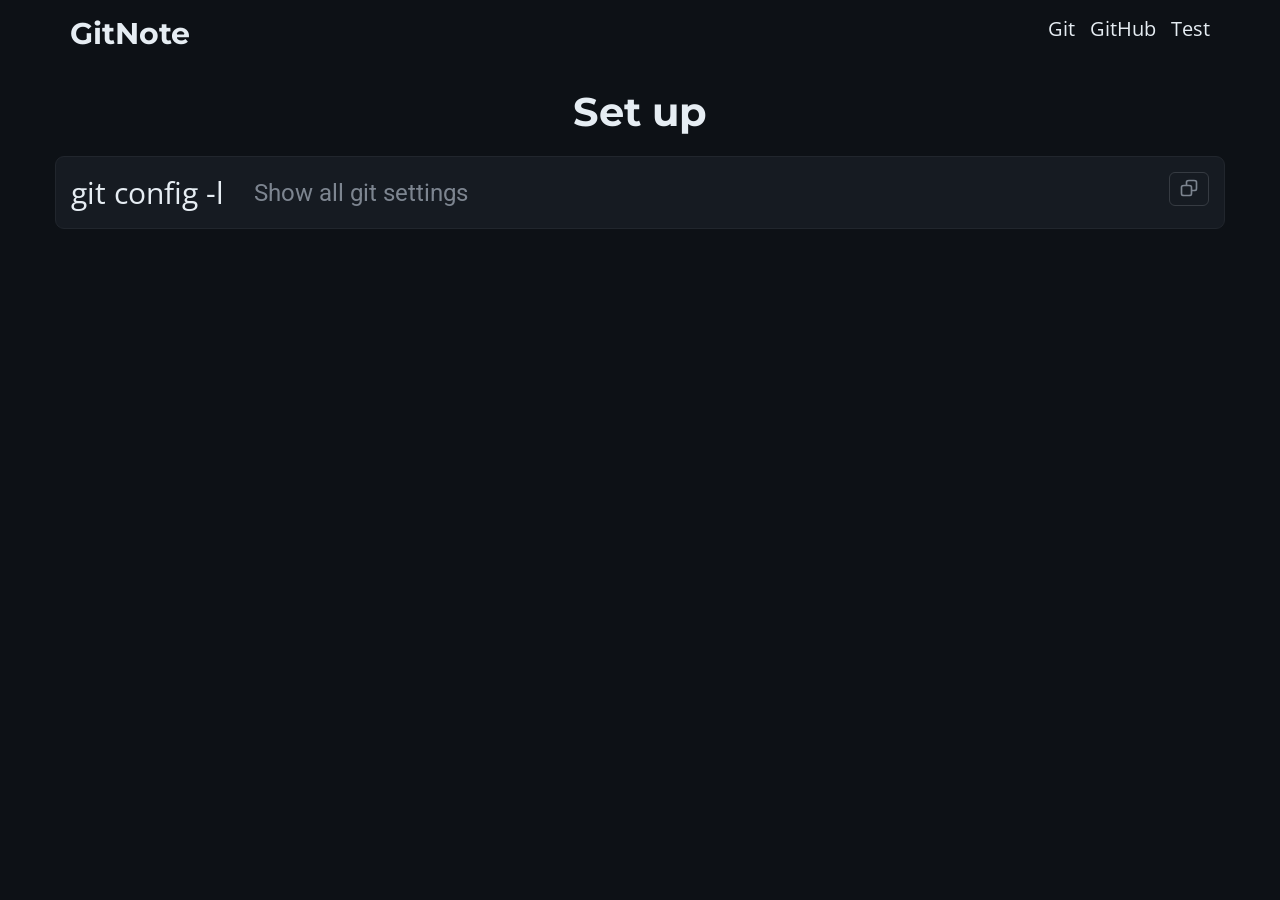
<file: out/production/main/templates/GitNote/index.html>
<!doctype html>
<html lang="en">
<head>
    <meta charset="UTF-8">
    <meta name="viewport"
          content="width=device-width, user-scalable=no, initial-scale=1.0, maximum-scale=1.0, minimum-scale=1.0">
    <meta http-equiv="X-UA-Compatible" content="ie=edge">
    <link rel="stylesheet" href="base.css">
    <link rel="stylesheet" href="header.css">
    <link rel="stylesheet" href="block.css">
    <title>GitNote</title>
</head>
<body>
<div class="wrapper">
    <header class="header">
        <div class="container">
            <nav class="header__inner">
                <a href="" class="header__logo"><h2 class="header__logo-text">GitNote</h2></a>
                <input type="checkbox" id="cb1">
                <label class="header__toggle" for="cb1"></label>
                <ul class="header__menu">
                    <li class="header__menu-item"><a href="" class="header__menu-link">Git</a></li>
                    <li class="header__menu-item"><a href="" class="header__menu-link">GitHub</a></li>
                    <li class="header__menu-item"><a href="" class="header__menu-link">Test</a></li>
                </ul>
            </nav>
        </div>
    </header>
    <main class="main">
        <div class="container">
            <section class="block">
                <h2 class="block__header">Set up</h2>
                <div class="block__code">
                    <button class="block__code-copy" onclick = "copyCommand">
                        <svg viewBox="0 0 24 24" fill="none" xmlns="http://www.w3.org/2000/svg">
                            <g id="SVGRepo_bgCarrier" stroke-width="0"></g>
                            <g id="SVGRepo_tracerCarrier" stroke-linecap="round" stroke-linejoin="round"></g>
                            <g id="SVGRepo_iconCarrier">
                                <g id="Edit / Copy">
                                    <path id="Vector"
                                          d="M9 9V6.2002C9 5.08009 9 4.51962 9.21799 4.0918C9.40973 3.71547 9.71547 3.40973 10.0918 3.21799C10.5196 3 11.0801 3 12.2002 3H17.8002C18.9203 3 19.4801 3 19.9079 3.21799C20.2842 3.40973 20.5905 3.71547 20.7822 4.0918C21.0002 4.51962 21.0002 5.07967 21.0002 6.19978V11.7998C21.0002 12.9199 21.0002 13.48 20.7822 13.9078C20.5905 14.2841 20.2839 14.5905 19.9076 14.7822C19.4802 15 18.921 15 17.8031 15H15M9 9H6.2002C5.08009 9 4.51962 9 4.0918 9.21799C3.71547 9.40973 3.40973 9.71547 3.21799 10.0918C3 10.5196 3 11.0801 3 12.2002V17.8002C3 18.9203 3 19.4801 3.21799 19.9079C3.40973 20.2842 3.71547 20.5905 4.0918 20.7822C4.5192 21 5.07899 21 6.19691 21H11.8036C12.9215 21 13.4805 21 13.9079 20.7822C14.2842 20.5905 14.5905 20.2839 14.7822 19.9076C15 19.4802 15 18.921 15 17.8031V15M9 9H11.8002C12.9203 9 13.4801 9 13.9079 9.21799C14.2842 9.40973 14.5905 9.71547 14.7822 10.0918C15 10.5192 15 11.079 15 12.1969L15 15"
                                          stroke="#7d8590" stroke-width="2" stroke-linecap="round"
                                          stroke-linejoin="round"></path>
                                </g>
                            </g>
                        </svg>
                    </button>
                    <p class="block__code-command">git config -l</p>
                    <p class="block__code-explaining">Show all git settings</p>
                </div>
            </section>
        </div>
    </main>
</div>

</body>
</html>
</file>
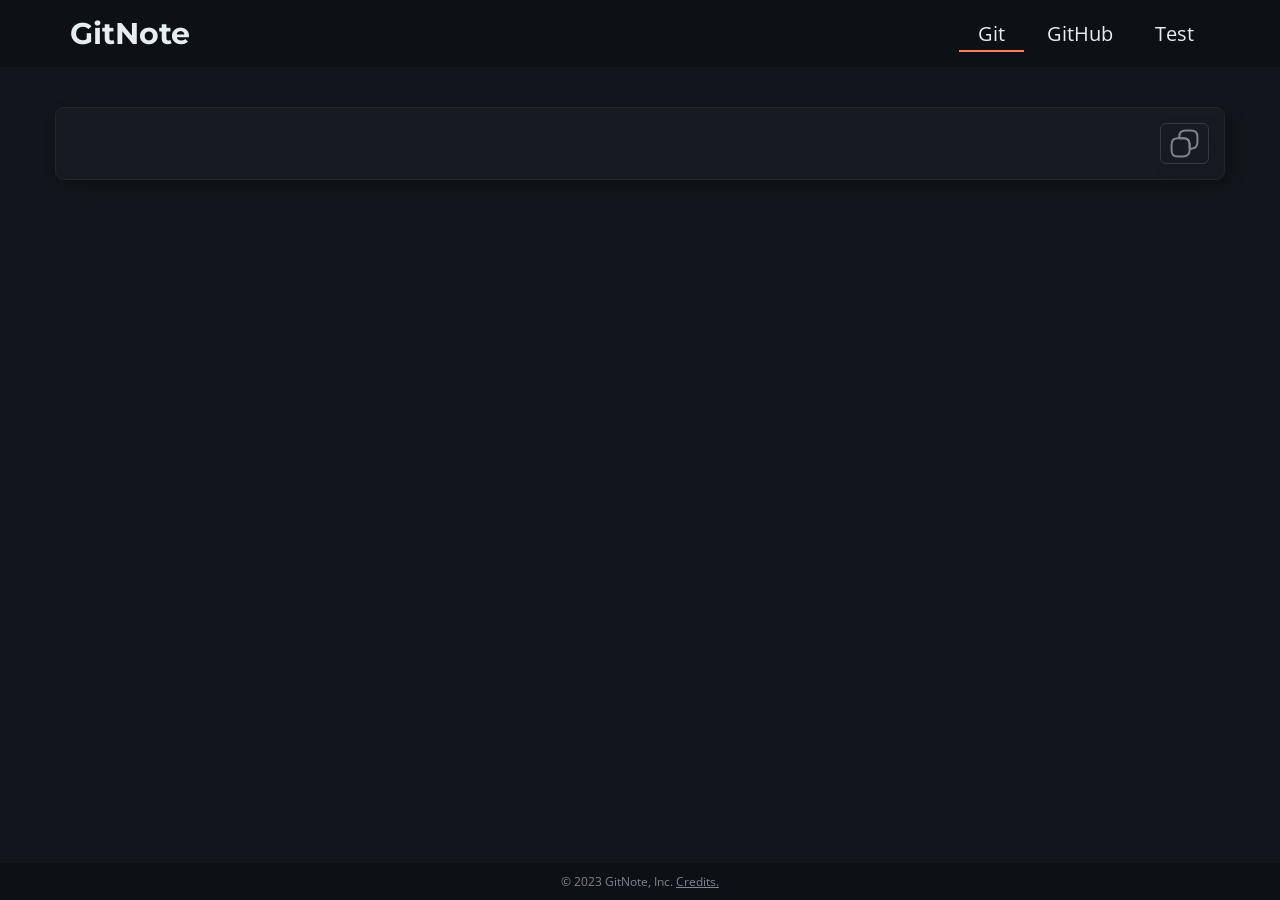
<file: src/main/target/classes/templates/index.html>
<!doctype html>
<html lang="en">
<head>
    <meta charset="UTF-8">
    <meta name="viewport"
          content="width=device-width, user-scalable=no, initial-scale=1.0, maximum-scale=1.0, minimum-scale=1.0">
    <meta http-equiv="X-UA-Compatible" content="ie=edge">
    <link rel="stylesheet" href="../static/css/base.css">
    <link rel="stylesheet" href="../static/css/header.css">
    <link rel="stylesheet" href="../static/css/block.css">
    <link
            rel="shortcut icon"
            media="(prefers-color-scheme: no-preference)"
            href="../static/images/favicon-light.svg"
            type="image/x-icon">

    <link
            rel="shortcut icon"
            media="(prefers-color-scheme: light)"
            href="../static/images/favicon-light.svg"
            type="image/x-icon">


    <link
            rel="shortcut icon"
            media="(prefers-color-scheme: dark)"
            href="../static/images/favicon-dark.svg"
            type="image/x-icon">
    <title>GitNote | Git</title>
</head>
<body>
<div class="wrapper">
    <header class="header">
        <div class="container">
            <nav class="header__inner">
                <a th:href="@{/}" href="" class="header__logo"><h2 class="header__logo-text">GitNote</h2></a>
                <input type="checkbox" id="cb1">
                <label class="header__toggle" for="cb1"></label>
                <ul class="header__menu">
                    <li class="header__menu-item header__menu-item--active"><a th:href="@{/}" href="index.html"
                                                                               class="header__menu-link">Git</a>
                    </li>
                    <li class="header__menu-item"><a th:href="@{/github}" href="hub.html" class="header__menu-link">GitHub</a>
                    </li>
                    <li class="header__menu-item"><a th:href="@{/tests}" href="test.html"
                                                     class="header__menu-link">Test</a></li>

                </ul>
            </nav>
        </div>
    </header>
    <main class="main">
        <div class="container">
            <section th:each="theme : ${themes}" class="block">
                <h2 th:text="${theme.getKey()}" class="block__title"></h2>
                <div th:each="command : ${theme.getValue()}" class="block__code">
                    <div class="block__code-text">
                        <p class="block__code-command" th:text="${command.getName()}"></p>
                        <p class="block__code-explaining" th:text="${command.getExplanation()}"></p>
                    </div>
                    <div class="block__code-button">
                        <button class="block__code-copy">
                            <span class="block__code-copy-img"></span>
                        </button>
                    </div>
                </div>
            </section>
        </div>
    </main>
    <footer class="footer">
        <div class="container">
            <span class="credits__link"> © 2023 GitNote, Inc.
            <a th:href="@{/credits}" href="credits.html" style="text-decoration: underline">
                Credits.
            </a>
                </span>
        </div>
    </footer>
</div>

<script src="../static/js/copy.js"></script>
</body>
</html>
</file>
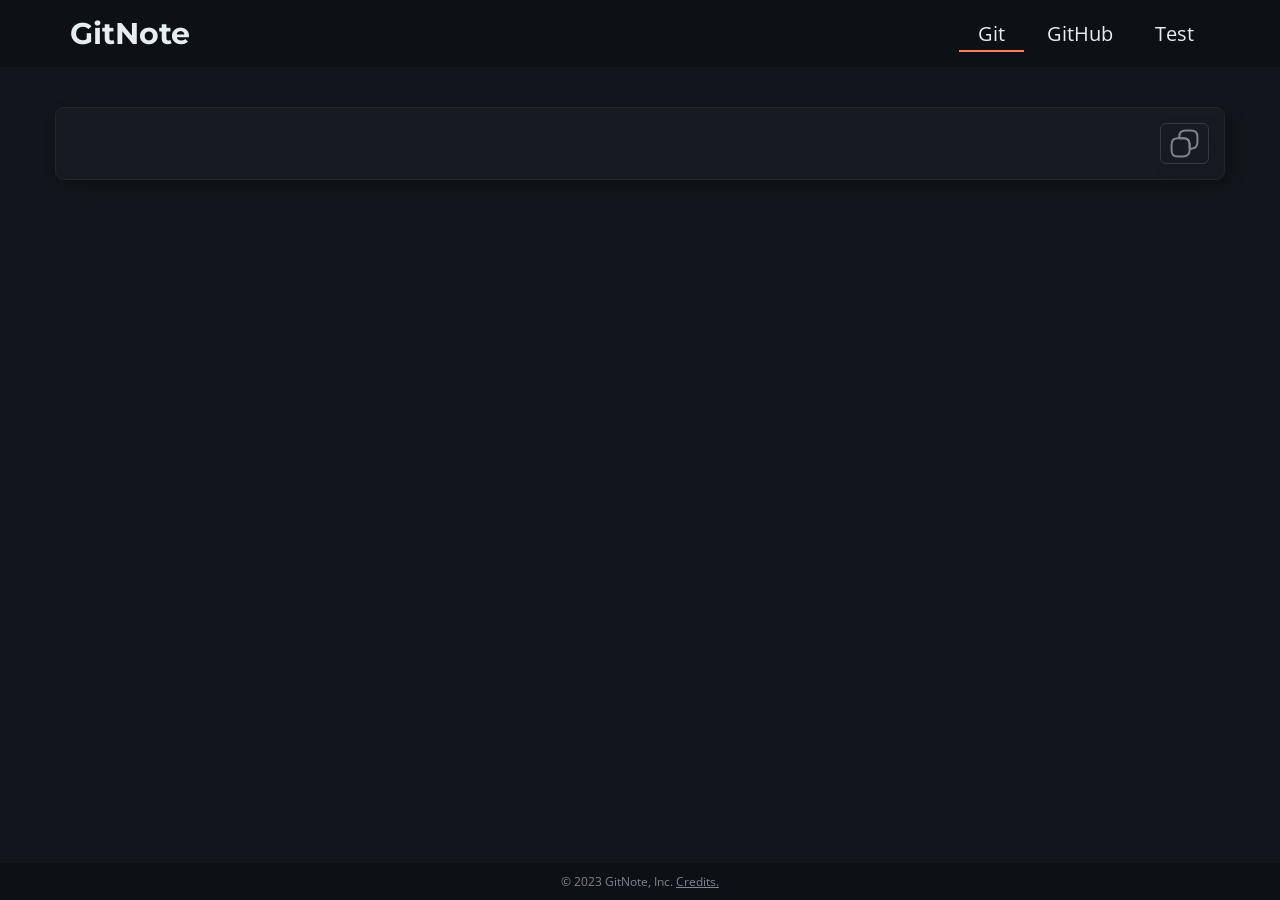
<file: src/main/src/main/resources/templates/index.html>
<!doctype html>
<html lang="en">
<head>
    <meta charset="UTF-8">
    <meta name="viewport"
          content="width=device-width, user-scalable=no, initial-scale=1.0, maximum-scale=1.0, minimum-scale=1.0">
    <meta http-equiv="X-UA-Compatible" content="ie=edge">
    <link rel="stylesheet" href="../static/css/base.css">
    <link rel="stylesheet" href="../static/css/header.css">
    <link rel="stylesheet" href="../static/css/block.css">
    <title>GitNote</title>
</head>
<body>
<div class="wrapper">
    <header class="header">
        <div class="container">
            <nav class="header__inner">
                <a th:href="@{/}" href="" class="header__logo"><h2 class="header__logo-text">GitNote</h2></a>
                <input type="checkbox" id="cb1">
                <label class="header__toggle" for="cb1"></label>
                <ul class="header__menu">
                    <li class="header__menu-item header__menu-item--active"><a th:href="@{/}" href="index.html"
                                                                               class="header__menu-link">Git</a>
                    </li>
                    <li class="header__menu-item"><a th:href="@{/github}" href="hub.html" class="header__menu-link">GitHub</a>
                    </li>
                    <li class="header__menu-item"><a th:href="@{/tests}" href="test.html"
                                                     class="header__menu-link">Test</a></li>

                </ul>
            </nav>
        </div>
    </header>
    <main class="main">
        <div class="container">
            <section th:each="theme : ${themes}" class="block">
                <h2 th:text="${theme.getKey()}" class="block__title"></h2>
                <div th:each="command : ${theme.getValue()}" class="block__code">
                    <div class="block__code-text">
                        <p class="block__code-command" th:text="${command.getName()}"></p>
                        <p class="block__code-explaining" th:text="${command.getExplanation()}"></p>
                    </div>
                    <div class="block__code-button">
                        <button class="block__code-copy">
                            <span class="block__code-copy-img"></span>
                        </button>
                    </div>
                </div>
            </section>
        </div>
    </main>
    <footer class="footer">
        <div class="container">
            <span class="credits__link"> © 2023 GitNote, Inc.
            <a th:href="@{/credits}" href="credits.html" style="text-decoration: underline">
                Credits.
            </a>
                </span>
        </div>
    </footer>
</div>

<script src="../static/js/copy.js"></script>
</body>
</html>
</file>
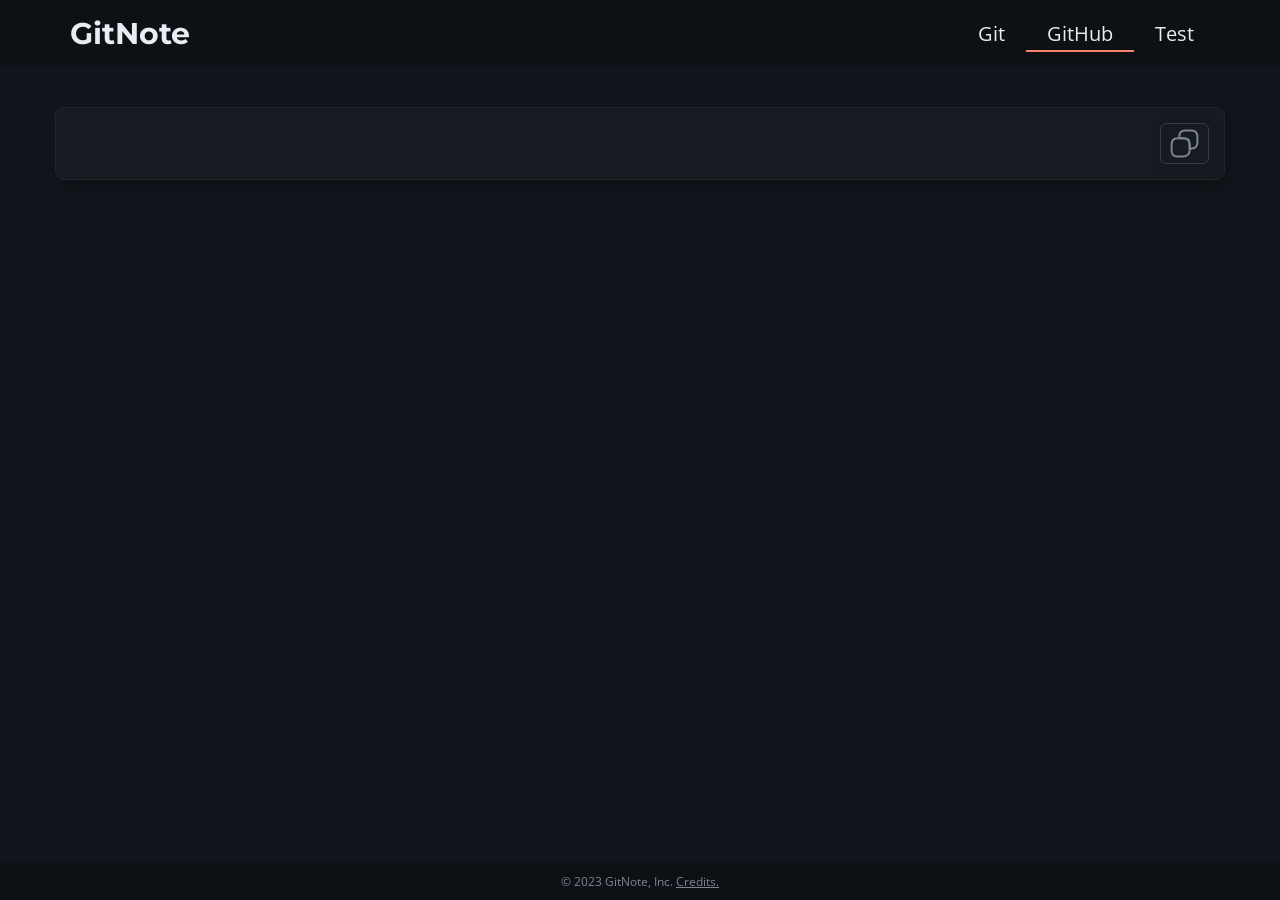
<file: src/main/target/classes/templates/hub.html>
<!doctype html>
<html lang="en">
<head>
    <meta charset="UTF-8">
    <meta name="viewport"
          content="width=device-width, user-scalable=no, initial-scale=1.0, maximum-scale=1.0, minimum-scale=1.0">
    <meta http-equiv="X-UA-Compatible" content="ie=edge">
    <link rel="stylesheet" href="../static/css/base.css">
    <link rel="stylesheet" href="../static/css/header.css">
    <link rel="stylesheet" href="../static/css/block.css">
    <link
            rel="shortcut icon"
            media="(prefers-color-scheme: no-preference)"
            href="../static/images/favicon-light.svg"
            type="image/x-icon">

    <link
            rel="shortcut icon"
            media="(prefers-color-scheme: light)"
            href="../static/images/favicon-light.svg"
            type="image/x-icon">


    <link
            rel="shortcut icon"
            media="(prefers-color-scheme: dark)"
            href="../static/images/favicon-dark.svg"
            type="image/x-icon">
    <title>GitNote | GitHub</title>
</head>
<body>
<div class="wrapper">
    <header class="header">
        <div class="container">
            <nav class="header__inner">
                <a th:href="@{/}" href="" class="header__logo"><h2 class="header__logo-text">GitNote</h2></a>
                <input type="checkbox" id="cb1">
                <label class="header__toggle" for="cb1"></label>
                <ul class="header__menu">
                    <li class="header__menu-item"><a th:href="@{/}" href="index.html" class="header__menu-link">Git</a>
                    </li>
                    <li class="header__menu-item header__menu-item--active"><a th:href="@{/github}" href="hub.html"
                                                                               class="header__menu-link">GitHub</a></li>
                    <li class="header__menu-item"><a th:href="@{/tests}" href="test.html"
                                                     class="header__menu-link">Test</a></li>
                </ul>
            </nav>
        </div>
    </header>
    <main class="main">
        <div class="container">
            <section th:each="theme : ${themes}" class="block">
                <h2 th:text="${theme.getKey()}" class="block__title"></h2>
                <div th:each="command : ${theme.getValue()}" class="block__code">
                    <div class="block__code-text">
                        <p class="block__code-command" th:text="${command.getName()}"></p>
                        <p class="block__code-explaining" th:text="${command.getExplanation()}"></p>
                    </div>
                    <div class="block__code-button">
                        <button class="block__code-copy">
                            <span class="block__code-copy-img"></span>
                        </button>
                    </div>
                </div>
            </section>
        </div>
    </main>

    <footer class="footer">
        <div class="container">
            <span class="credits__link"> © 2023 GitNote, Inc.
            <a th:href="@{/credits}" href="credits.html" style="text-decoration: underline">
                Credits.
            </a>
                </span>
        </div>
    </footer>
</div>

<script src="../static/js/copy.js"></script>
</body>
</html>
</file>
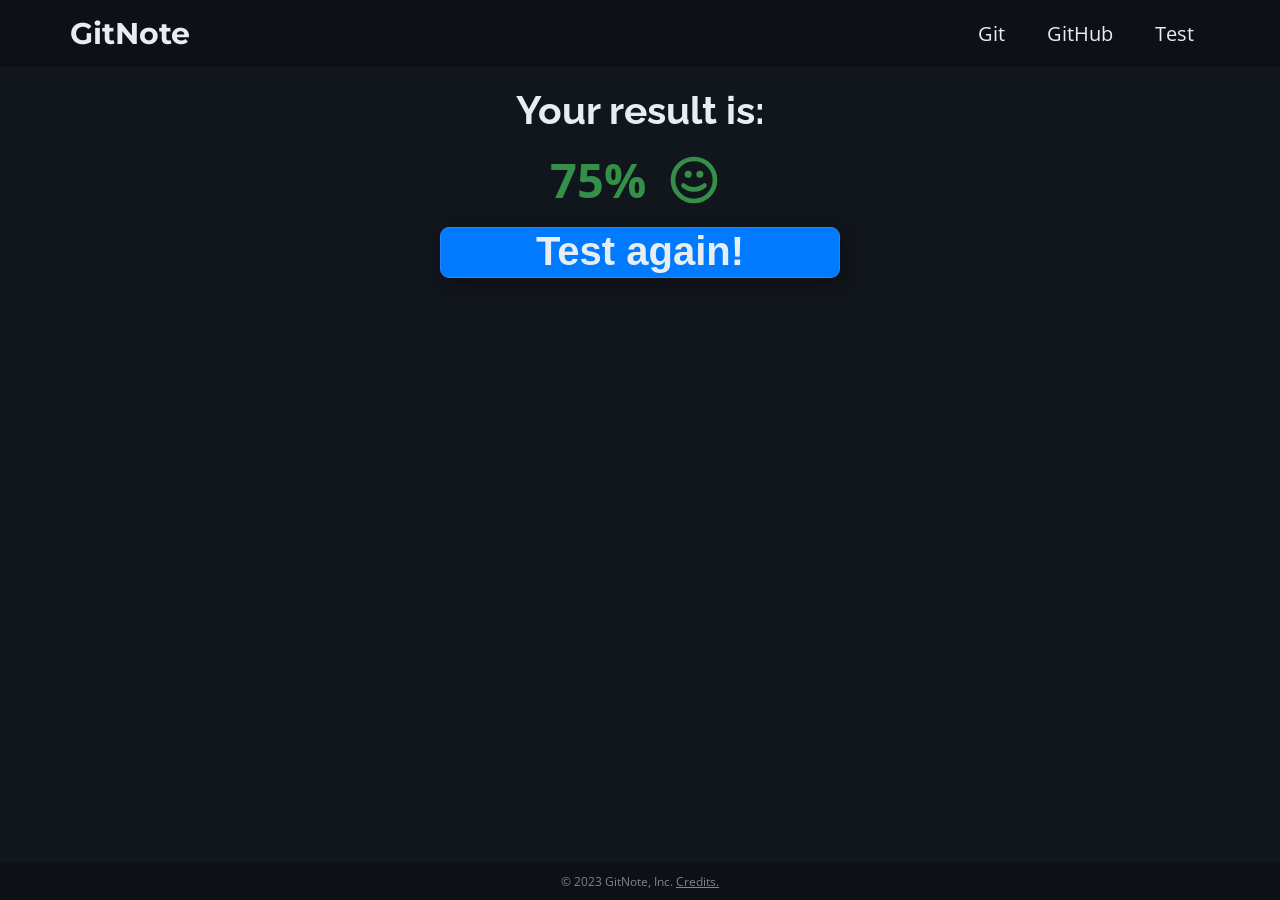
<file: src/main/target/classes/templates/result.html>
<!doctype html>
<html lang="en">
<head>
    <meta charset="UTF-8">
    <meta name="viewport"
          content="width=device-width, user-scalable=no, initial-scale=1.0, maximum-scale=1.0, minimum-scale=1.0">
    <meta http-equiv="X-UA-Compatible" content="ie=edge">
    <link rel="stylesheet" href="../static/css/base.css">
    <link rel="stylesheet" href="../static/css/header.css">
    <link rel="stylesheet" href="../static/css/info.css">
    <link rel="stylesheet" href="../static/css/result.css">
    <link
            rel="shortcut icon"
            media="(prefers-color-scheme: no-preference)"
            href="../static/images/favicon-light.svg"
            type="image/x-icon">

    <link
            rel="shortcut icon"
            media="(prefers-color-scheme: light)"
            href="../static/images/favicon-light.svg"
            type="image/x-icon">


    <link
            rel="shortcut icon"
            media="(prefers-color-scheme: dark)"
            href="../static/images/favicon-dark.svg"
            type="image/x-icon">

    <title>GitNote | Results</title>
</head>
<body>
<div class="wrapper">
    <header class="header">
        <div class="container">
            <nav class="header__inner">
                <a th:href="@{/}" href="" class="header__logo"><h2 class="header__logo-text">GitNote</h2></a>
                <input type="checkbox" id="cb1">
                <label class="header__toggle" for="cb1"></label>
                <ul class="header__menu">
                    <li class="header__menu-item"><a th:href="@{/}" href="index.html" class="header__menu-link">Git</a>
                    </li>
                    <li class="header__menu-item"><a th:href="@{/github}" href="hub.html" class="header__menu-link">GitHub</a>
                    </li>
                    <li class="header__menu-item"><a th:href="@{/tests}" href="test.html"
                                                     class="header__menu-link">Test</a></li>
                </ul>
            </nav>
        </div>
    </header>

    <main class="main BLYAT">
        <div class="container">
            <section class="result">
                <h2 class="result__title">Your result is:</h2>
                <div class = "result__score-wrapper">
                    <p class="result__score" th:text="${message}">3</p>
                    <div class="result__image-wrapper">
                        <div class="result__image"></div>
                    </div>
                </div>
                <form class = "result__button-wrapper" action="tests" method="get">
                <button type="submit" class="button result__button">
                    Test again!
                </button>
                </form>
            </section>
        </div>
    </main>

    <footer class="footer">
        <div class="container">
            <span class="credits__link"> © 2023 GitNote, Inc.
            <a th:href="@{/credits}" href="credits.html" style="text-decoration: underline">
                Credits.
            </a>
                </span>
        </div>
    </footer>
</div>

<script src="../static/js/result.js"></script>
</body>
</html>
</file>
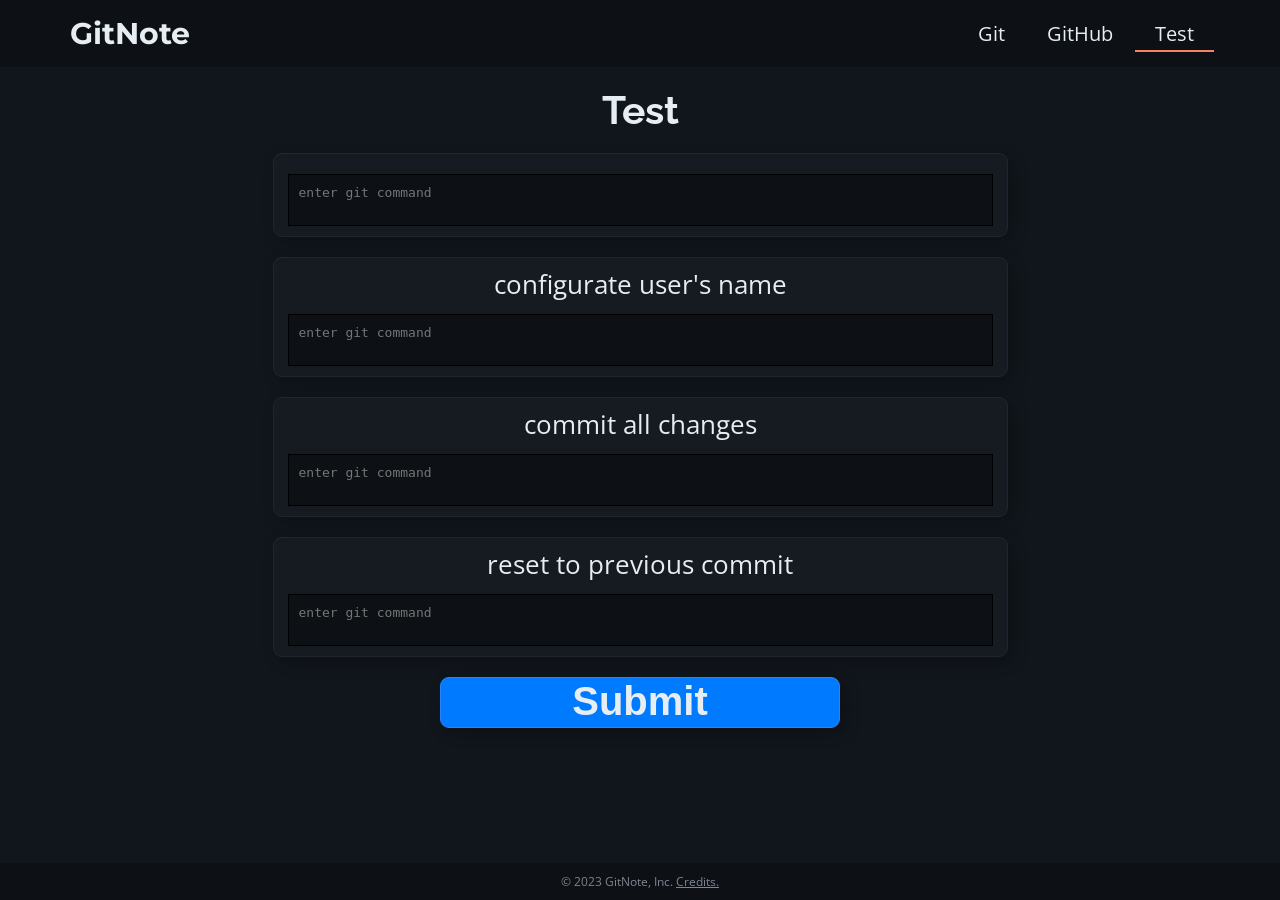
<file: src/main/target/classes/templates/test.html>
<!doctype html>
<html lang="en">
<head>
    <meta charset="UTF-8">
    <meta name="viewport"
          content="width=device-width, user-scalable=no, initial-scale=1.0, maximum-scale=1.0, minimum-scale=1.0">
    <meta http-equiv="X-UA-Compatible" content="ie=edge">
    <link rel="stylesheet" href="../static/css/base.css">
    <link rel="stylesheet" href="../static/css/header.css">
    <link rel="stylesheet" href="../static/css/test.css">
    <link
            rel="shortcut icon"
            media="(prefers-color-scheme: no-preference)"
            href="../static/images/favicon-light.svg"
            type="image/x-icon">

    <link
            rel="shortcut icon"
            media="(prefers-color-scheme: light)"
            href="../static/images/favicon-light.svg"
            type="image/x-icon">


    <link
            rel="shortcut icon"
            media="(prefers-color-scheme: dark)"
            href="../static/images/favicon-dark.svg"
            type="image/x-icon">
    <title>GitNote | Test</title>
</head>
<body>
<h1 th:text="${message}"></h1>
<div class="wrapper">
    <header class="header">
        <div class="container">
            <nav class="header__inner">
                <a th:href="@{/}" href="" class="header__logo"><h2 class="header__logo-text">GitNote</h2></a>
                <input type="checkbox" id="cb1">
                <label class="header__toggle" for="cb1"></label>
                <ul class="header__menu">
                    <li class="header__menu-item"><a th:href="@{/}" href="index.html" class="header__menu-link">Git</a>
                    </li>
                    <li class="header__menu-item"><a th:href="@{/github}" href="hub.html" class="header__menu-link">GitHub</a>
                    </li>
                    <li class="header__menu-item header__menu-item--active"><a th:href="@{/tests}" href="test.html"
                                                                               class="header__menu-link">Test</a></li>
                </ul>
            </nav>
        </div>
    </header>
    <main class="main">
        <form action="/result" class="test" method="post">
            <h2 class="test__title">Test</h2>

            <div class="test__block">
                <label class="test__command-block">
                    <span th:text="${test0}" class="test__command-question"></span>
                    <textarea name="text1" th:value="${text1}" class="test__command-input" oninput="changeHeight(this)"
                              placeholder="enter git command"></textarea>
                    <!--                    Я ПРИБРАВ ПАРАМЕТР NAME ІБО ЙДИ НАХУЙ ВІН МЕНІ БІЛЬШЕ ЧИМ ТОБІ ПОТРІБЕН ХD -->
                </label>
            </div>

            <div class="test__block">
                <label class="test__command-block">
                    <span th:text="${test1}" class="test__command-question">configurate user's name</span>
                    <textarea name="text2" th:value="${text2}" class="test__command-input" oninput="changeHeight(this)"
                              placeholder="enter git command"></textarea>
                </label>
            </div>
            <div class="test__block">
                <label class="test__command-block">
                    <span th:text="${test2}" class="test__command-question">commit all changes</span>
                    <textarea name="text3" th:value="${text3}" class="test__command-input" oninput="changeHeight(this)"
                              placeholder="enter git command"></textarea>
                </label>
            </div>
            <div class="test__block">
                <label class="test__command-block">
                    <span th:text="${test3}" class="test__command-question">reset to previous commit</span>
                    <textarea name="text4" th:value="${text4}" class="test__command-input" oninput="changeHeight(this)"
                              placeholder="enter git command"></textarea>
                </label>
            </div>

            <button type="submit" class="button test__submit">
                Submit
            </button>

        </form>
    </main>

    <footer class="footer">
        <div class="container">
            <span class="credits__link"> © 2023 GitNote, Inc.
            <a th:href="@{/credits}" href="credits.html" style="text-decoration: underline">
                Credits.
            </a>
                </span>
        </div>
    </footer>
</div>

<script src="../static/js/adjustHeight.js"></script>
</body>
</html>
</file>
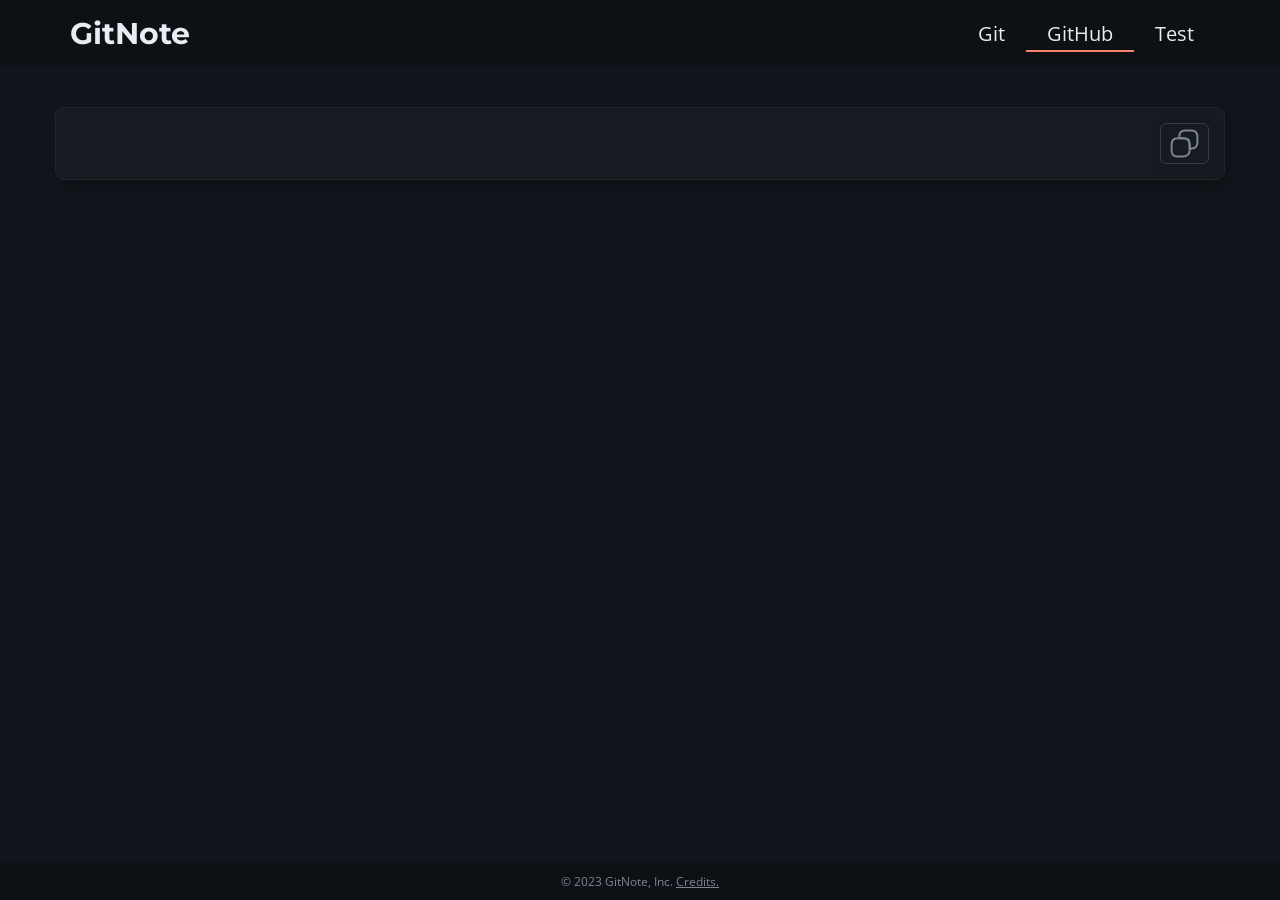
<file: src/main/src/main/resources/templates/hub.html>
<!doctype html>
<html lang="en">
<head>
    <meta charset="UTF-8">
    <meta name="viewport"
          content="width=device-width, user-scalable=no, initial-scale=1.0, maximum-scale=1.0, minimum-scale=1.0">
    <meta http-equiv="X-UA-Compatible" content="ie=edge">
    <link rel="stylesheet" href="../static/css/base.css">
    <link rel="stylesheet" href="../static/css/header.css">
    <link rel="stylesheet" href="../static/css/block.css">
    <title>GitNote</title>
</head>
<body>
<div class="wrapper">
    <header class="header">
        <div class="container">
            <nav class="header__inner">
                <a th:href="@{/}" href="" class="header__logo"><h2 class="header__logo-text">GitNote</h2></a>
                <input type="checkbox" id="cb1">
                <label class="header__toggle" for="cb1"></label>
                <ul class="header__menu">
                    <li class="header__menu-item"><a th:href="@{/}" href="index.html" class="header__menu-link">Git</a>
                    </li>
                    <li class="header__menu-item header__menu-item--active"><a th:href="@{/github}" href="hub.html"
                                                                               class="header__menu-link">GitHub</a></li>
                    <li class="header__menu-item"><a th:href="@{/tests}" href="test.html"
                                                     class="header__menu-link">Test</a></li>
                </ul>
            </nav>
        </div>
    </header>
    <main class="main">
        <div class="container">
            <section th:each="theme : ${themes}" class="block">
                <h2 th:text="${theme.getKey()}" class="block__title"></h2>
                <div th:each="command : ${theme.getValue()}" class="block__code">
                    <div class="block__code-text">
                        <p class="block__code-command" th:text="${command.getName()}"></p>
                        <p class="block__code-explaining" th:text="${command.getExplanation()}"></p>
                    </div>
                    <div class="block__code-button">
                        <button class="block__code-copy">
                            <span class="block__code-copy-img"></span>
                        </button>
                    </div>
                </div>
            </section>
        </div>
    </main>

    <footer class="footer">
        <div class="container">
            <span class="credits__link"> © 2023 GitNote, Inc.
            <a th:href="@{/credits}" href="credits.html" style="text-decoration: underline">
                Credits.
            </a>
                </span>
        </div>
    </footer>
</div>

<script src="../static/js/copy.js"></script>
</body>
</html>
</file>
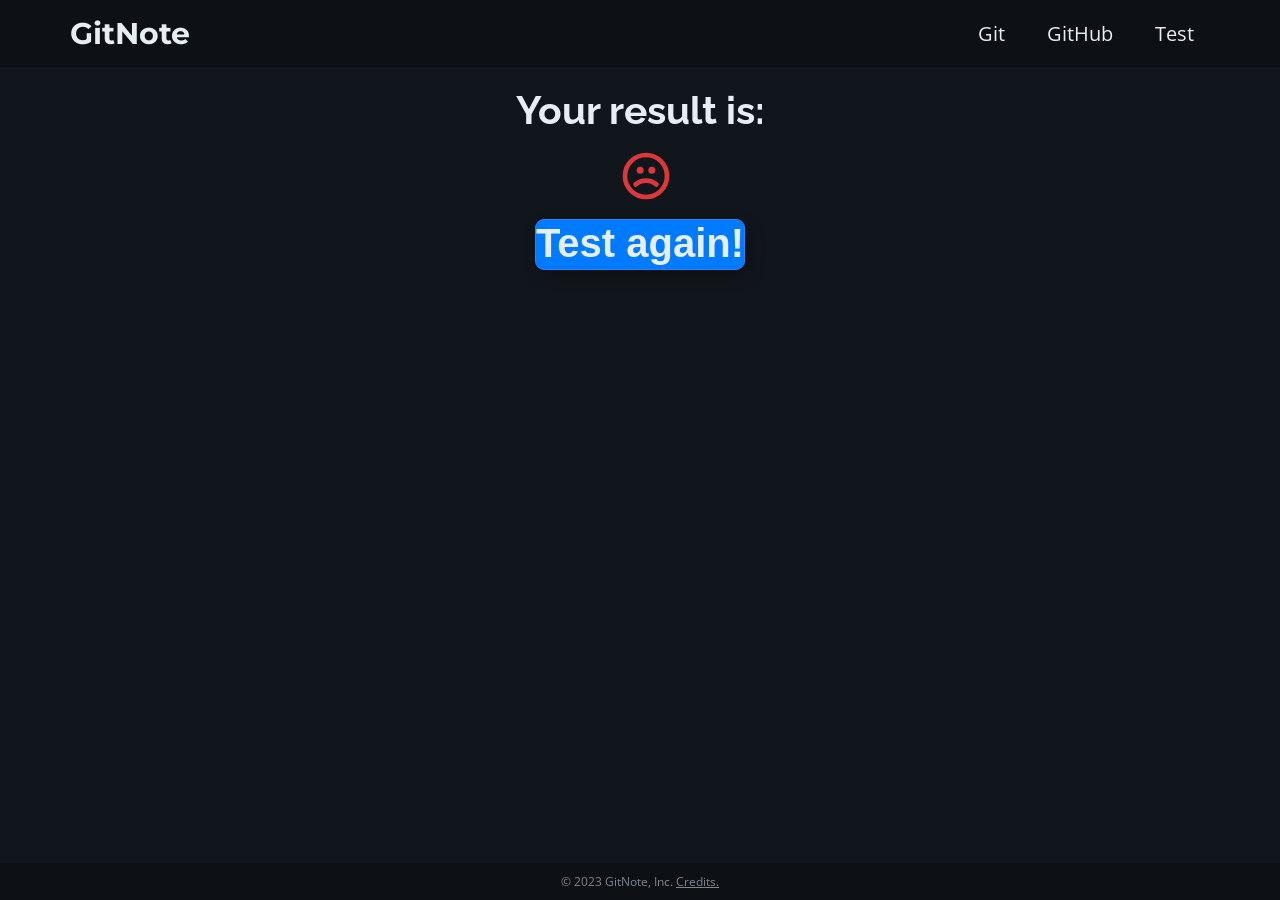
<file: src/main/src/main/resources/templates/result.html>
<!doctype html>
<html lang="en">
<head>
    <meta charset="UTF-8">
    <meta name="viewport"
          content="width=device-width, user-scalable=no, initial-scale=1.0, maximum-scale=1.0, minimum-scale=1.0">
    <meta http-equiv="X-UA-Compatible" content="ie=edge">
    <link rel="stylesheet" href="../static/css/base.css">
    <link rel="stylesheet" href="../static/css/header.css">
    <link rel="stylesheet" href="../static/css/info.css">
    <link rel="stylesheet" href="../static/css/result.css">

    <title>GitNote</title>
</head>
<body>
<div class="wrapper">
    <header class="header">
        <div class="container">
            <nav class="header__inner">
                <a th:href="@{/}" href="" class="header__logo"><h2 class="header__logo-text">GitNote</h2></a>
                <input type="checkbox" id="cb1">
                <label class="header__toggle" for="cb1"></label>
                <ul class="header__menu">
                    <li class="header__menu-item"><a th:href="@{/}" href="index.html" class="header__menu-link">Git</a>
                    </li>
                    <li class="header__menu-item"><a th:href="@{/github}" href="hub.html" class="header__menu-link">GitHub</a>
                    </li>
                    <li class="header__menu-item"><a th:href="@{/tests}" href="test.html"
                                                     class="header__menu-link">Test</a></li>
                </ul>
            </nav>
        </div>
    </header>

    <main class="main BLYAT">
        <div class="container">
            <section class="result">
                <h2 class="result__title">Your result is:</h2>
                <div class = "result__score-wrapper">
                    <p class="result__score" th:text="${message}"></p>
                    <div class="result__image-wrapper">
                        <div class="result__image"></div>
                    </div>
                </div>
                <form action="tests" method="get">
                <button type="submit" class="button result__button">
                    Test again!
                </button>
                </form>
            </section>
        </div>
    </main>

    <footer class="footer">
        <div class="container">
            <span class="credits__link"> © 2023 GitNote, Inc.
            <a th:href="@{/credits}" href="credits.html" style="text-decoration: underline">
                Credits.
            </a>
                </span>
        </div>
    </footer>
</div>

<script src="../static/js/result.js"></script>
</body>
</html>
</file>
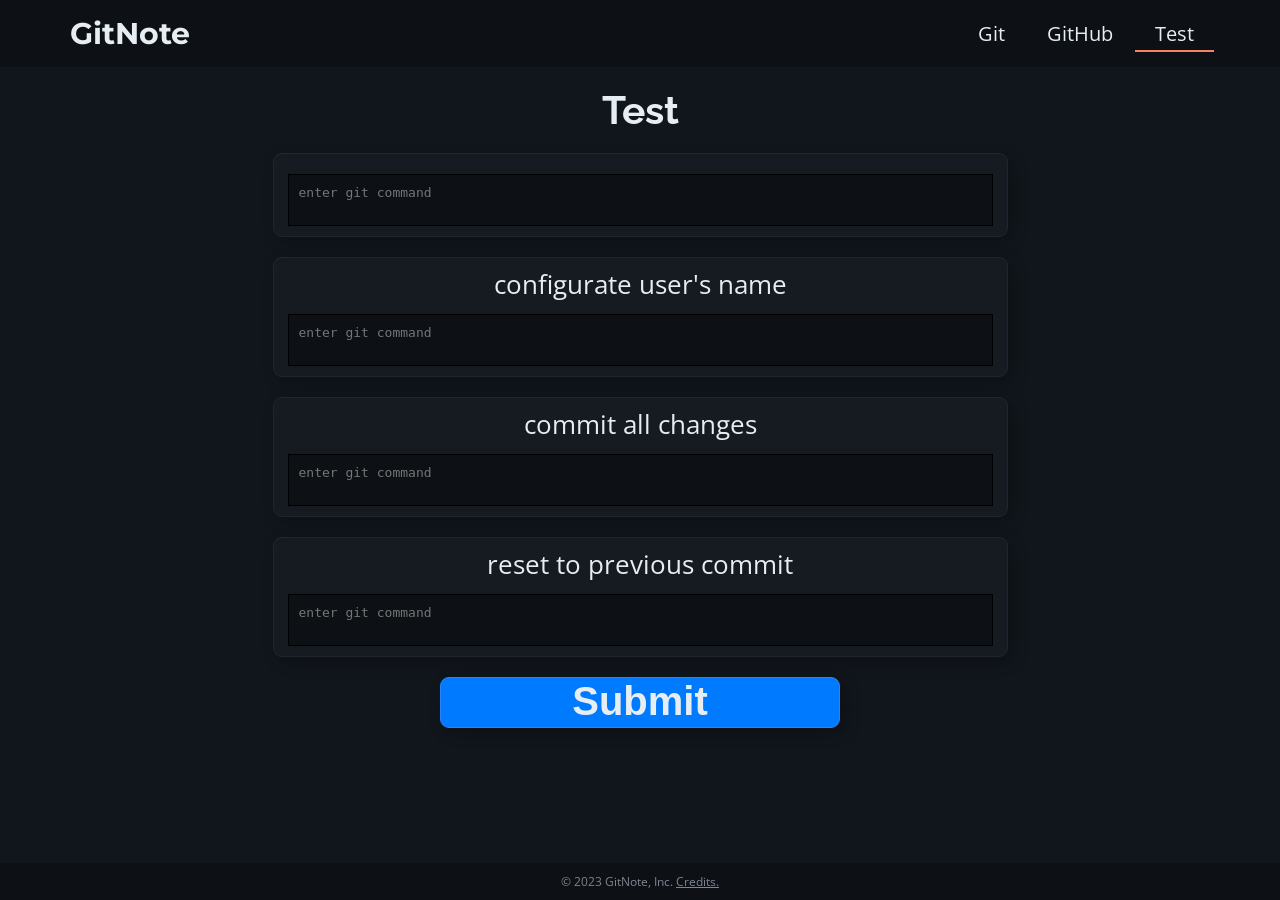
<file: src/main/src/main/resources/templates/test.html>
<!doctype html>
<html lang="en">
<head>
    <meta charset="UTF-8">
    <meta name="viewport"
          content="width=device-width, user-scalable=no, initial-scale=1.0, maximum-scale=1.0, minimum-scale=1.0">
    <meta http-equiv="X-UA-Compatible" content="ie=edge">
    <link rel="stylesheet" href="../static/css/base.css">
    <link rel="stylesheet" href="../static/css/header.css">
    <link rel="stylesheet" href="../static/css/test.css">
    <title>GitNote</title>
</head>
<body>
<h1 th:text="${message}"></h1>
<div class="wrapper">
    <header class="header">
        <div class="container">
            <nav class="header__inner">
                <a th:href="@{/}" href="" class="header__logo"><h2 class="header__logo-text">GitNote</h2></a>
                <input type="checkbox" id="cb1">
                <label class="header__toggle" for="cb1"></label>
                <ul class="header__menu">
                    <li class="header__menu-item"><a th:href="@{/}" href="index.html" class="header__menu-link">Git</a>
                    </li>
                    <li class="header__menu-item"><a th:href="@{/github}" href="hub.html" class="header__menu-link">GitHub</a>
                    </li>
                    <li class="header__menu-item header__menu-item--active"><a th:href="@{/tests}" href="test.html"
                                                                               class="header__menu-link">Test</a></li>
                </ul>
            </nav>
        </div>
    </header>
    <main class="main">
        <form action="/result" class="test" method="post">
            <h2 class="test__title">Test</h2>

            <div class="test__block">
                <label class="test__command-block">
                    <span th:text="${test0}" class="test__command-question"></span>
                    <textarea name="text1" th:value="${text1}" class="test__command-input" oninput="changeHeight(this)"
                              placeholder="enter git command"></textarea>
                    <!--                    Я ПРИБРАВ ПАРАМЕТР NAME ІБО ЙДИ НАХУЙ ВІН МЕНІ БІЛЬШЕ ЧИМ ТОБІ ПОТРІБЕН ХD -->
                </label>
            </div>

            <div class="test__block">
                <label class="test__command-block">
                    <span th:text="${test1}" class="test__command-question">configurate user's name</span>
                    <textarea name="text2" th:value="${text2}" class="test__command-input" oninput="changeHeight(this)"
                              placeholder="enter git command"></textarea>
                </label>
            </div>
            <div class="test__block">
                <label class="test__command-block">
                    <span th:text="${test2}" class="test__command-question">commit all changes</span>
                    <textarea name="text3" th:value="${text3}" class="test__command-input" oninput="changeHeight(this)"
                              placeholder="enter git command"></textarea>
                </label>
            </div>
            <div class="test__block">
                <label class="test__command-block">
                    <span th:text="${test3}" class="test__command-question">reset to previous commit</span>
                    <textarea name="text4" th:value="${text4}" class="test__command-input" oninput="changeHeight(this)"
                              placeholder="enter git command"></textarea>
                </label>
            </div>

            <button type="submit" class="button test__submit">
                Submit
            </button>

        </form>
    </main>

    <footer class="footer">
        <div class="container">
            <span class="credits__link"> © 2023 GitNote, Inc.
            <a th:href="@{/credits}" href="credits.html" style="text-decoration: underline">
                Credits.
            </a>
                </span>
        </div>
    </footer>
</div>

<script src="../static/js/adjustHeight.js"></script>
</body>
</html>
</file>
<file: out/production/main/templates/GitNote/base.css>
@import url('https://fonts.googleapis.com/css2?family=Montserrat:wght@400;700&family=Open+Sans:wght@400;700&family=Roboto:ital@0;1&display=swap');


html {
    box-sizing: border-box;
}
*,*::before,*::after {
    box-sizing: inherit;
    padding: 0;
    margin: 0;
    transition: all 0.2s ease;
}

h1,h2,h3,h4,h5,h6 {
    /*font-size: inherit;*/
    font-family: 'Montserrat', sans-serif;
    font-size: 1.5em;
}

a, a:visited, a:hover {
    color: inherit;
    text-decoration: none;
}

ul li {
    list-style: none;
}

button {
    border: none;
    outline: none;
    background: inherit;
    color: inherit;
    font-size: inherit;
}

:root {
    font-size: 10px;
    --black: #0d1116;
    --black-object: #161b22;
    --black-border: #21262d;
    --white-text: #e6edf3;
    --gray-text: #7d8590;
}

.container {
    padding:  0 1.5rem;
    max-width: 1200px;
    margin: 0 auto;
}

body {
    background: var(--black);
    min-height: 100vh;
    color: var(--white-text);
    font-family: 'Open Sans', sans-serif;
    font-weight: 400;
}

@media (max-width: 700px) {
    :root {
        font-size: 8px;
    }
}
</file>
<file: out/production/main/templates/GitNote/header.css>
.header__inner {
    display: flex;
    justify-content: space-between;
    font-size: 2rem;
    padding: 1.5rem;
}

.header__menu {
    display: flex;
    gap: 1.5rem;
}

#cb1 {
    display: none;
}



@media (max-width: 700px) {

}
</file>
<file: out/production/main/templates/GitNote/block.css>
.block {
    margin: 2rem 0;
    display: flex;
    flex-direction: column;
    align-items: center;
    gap: 2rem;
}

.block__header {
    font-size: 4rem;
    font-weight: 700;
}

.block__code {
    padding: 1.5rem 6.2rem 1.5rem 1.5rem;
    width: 100%;
    background: var(--black-object);
    border: 1px solid var(--black-border);
    border-radius: 9px;
    display: flex;
    flex-wrap: wrap;
    align-items: center;
    gap: 3rem;
    position: relative;
}

.block__code-copy {
    position: absolute;
    right: 1.5rem;
    top: 1.5rem;

    box-sizing: content-box;
    width: 2rem;
    padding: 0.5rem 0.9rem;
    border: 1px solid #363b42;
    border-radius: 6px;
}

.block__code-copy:hover {
    border: 1px solid #4d545e;
}

.block__code-command {
    font-size: 3rem;
}

.block__code-explaining {
    font-size: 2.4rem;
    font-family: 'Roboto', sans-serif;
    color: var(--gray-text);
}
</file>
<file: src/main/target/classes/static/css/base.css>
@import url('https://fonts.googleapis.com/css2?family=Montserrat:wght@400;700&family=Open+Sans:wght@400;700&family=Raleway:wght@700&family=Roboto:ital@0;1&display=swap');


html {
    box-sizing: border-box;
}

html,body {
    height: 100%;
}
*,*::before,*::after {
    box-sizing: inherit;
    padding: 0;
    margin: 0;
}

h1,h2,h3,h4,h5,h6 {
    /*font-size: inherit;*/
    font-family: 'Raleway', sans-serif;
    font-size: 1.5em;
    font-weight: 700;
}

a {
    text-decoration: none;
}

a, a:visited, a:hover {
    color: inherit;
}

ul li {
    list-style: none;
}

button, input, textarea{
    border: none;
    outline: none;
    background: inherit;
    color: inherit;
    font-size: inherit;
}

button {
    cursor: pointer;
}

:root {
    font-size: 10px;
    --black: #0d1116;
    --black-object: #161b22;
    --black-border: #21262d;
    --white-text: #e6edf3;
    --gray-text: #7d8590;

    --green: #238636;
    --light-green: #349048;

    --red: #dc383c;
    --light-red: #ec665e;


    --blue: #007aff;
    --light-blue: #2d82f7;
}

.wrapper {
    min-height: 100vh;
    display: flex;
    flex-direction: column;
}
.main {
    flex-grow: 1;
    background: #11161c;
    padding-bottom: 2rem;
}

.container {
    padding:  0 1.5rem;
    max-width: 1200px;
    margin: 0 auto;
    height: 100%;
}

.test {
    padding:  0 1.5rem;
    max-width: 765px;
    margin: 0 auto;
}

.credits__link {
    font-size: 1.2rem;
    color: var(--gray-text) !important;
}

.footer {
    background: var(--black);
    width: 100%;
    text-align: center;
    padding: 1rem 2rem;
}

body {
    background: var(--black);
    color: var(--white-text);
    font-family: 'Open Sans', sans-serif;
    font-weight: 400;
}
@media ( max-width: 1200px ) {
    .container {
        max-width: 998px;
    }

}

@media (max-width: 992px ) {
    .container {
        max-width: 778px;
    }
}

@media (max-width: 767px ) {
    .container {
        max-width: none;
    }

    .test{
        max-width: 600px;
    }
    :root {
        font-size: 9px;
    }
}











.button {
    display: block;
    font-size: 4rem;
    background: var(--blue);
    border: 1px solid var(--light-blue);
    border-radius: 9px;
    font-weight: 700;
    padding: 0.1rem 0 0.3rem;
    box-shadow: 5px 5px 15px rgba(0, 0, 0, 0.25);
}

.button:hover {
    background: #067afa;
    border: 1px solid #007AFFFF;
    box-shadow: 5px 5px 15px rgba(0, 0, 0, 0.25), 0 0 15px rgba(0, 122, 255, 0.25);
}
</file>
<file: src/main/target/classes/static/css/header.css>
.header__inner {
    display: flex;
    flex-wrap: wrap;
    justify-content: space-between;
    font-size: 2rem;
    padding: 1.5rem;
}

.header__logo-text {
    font-family: 'Montserrat', sans-serif;
}

.header__menu {
    display: flex;
    gap: 1rem;
    align-items: center;
    transition: all 0.1s ease;
}

.header__menu-item {
    padding: 0.1em 0.8em;
    border-radius: 6px;
    position: relative;
}

.header__menu-link {
    display: block;
    width: 100%;
}


.header__menu-item--active::after {
    content: "";
    width: 110%;
    height: 2px;
    background: #f68166;
    position: absolute;
    bottom: -10%;
    left: -5%;

    /*background: #182028;*/
    /*border-bottom: 1px solid #f68166;*/
}



.header__menu-item:hover {
    background: #182028;
}

.header__toggle{
    align-self: center;
    background: url("../images/borgar.svg");
    height: 1.5em;
    width: 1.5em;
    display: none;
}

#cb1 {
    opacity: 0;
    position: absolute;
    display: none;
}


.header__toggle {
    display: none;
}


@media (max-width: 560px) {
    .header__menu {
        width: 100%;
        max-height: 0;
        overflow: hidden;
        flex-direction: column;
        align-items: center;
    }

    .header__menu-item {
        width: 90%;
        text-align: center;
    }

    .header__toggle,#cb1 {
        display: block;
    }

    #header__toggle {
        display: block;
    }

    #cb1:checked ~ .header__toggle {
        transform: scale(1.25);
        background: url("../images/x.svg");
    }

    #cb1:checked ~ .header__menu{
        margin: 2rem 0 0 0;
        max-height: 100%;
    }

    .header__menu-item--active::after {
        height: 110%;
        width: 2px;
        right: 0;
        top: -5%;
        left: auto;
        bottom: auto;
    }

    .header__menu-item--active::before {
        content: "";
        height: 110%;
        width: 2px;
        background: #f68166;
        position: absolute;
        top: -5%;
        left: 0;
    }
}
</file>
<file: src/main/target/classes/static/css/block.css>
.block {
    margin: 2rem 0;
    display: flex;
    flex-direction: column;
    align-items: center;
    gap: 2rem;
    font-size: 2.6rem;
}

.block__title {
    font-weight: 700;
}

.block__code {
    padding: 1.5rem;
    width: 100%;
    background: var(--black-object);
    border: 1px solid var(--black-border);
    border-radius: 9px;
    position: relative;
    display: flex;
    align-items: stretch;
    justify-content: space-between;
    box-shadow: 5px 5px 15px rgba(0, 0, 0, 0.25);
}

.block__code-text {
    gap: 3rem;
    display: flex;
    flex-wrap: wrap;
    align-items: center;
}

.block__code-copy {
    display: block;
    color: #7d8590;
    /*line-height: 1.6rem;*/
    padding: 0.4rem 0.8rem;
    border: 1px solid #363b42;
    border-radius: 6px;
    cursor: pointer;
    transition: none;
    box-shadow: 5px 5px 15px rgba(0, 0, 0, 0.1);
}
.block__code-copy-img{
    display: block;
    background: url("../images/copy.svg") 50% 50%/contain;
    height: 1.2em;
    width: 1.2em;
}



.block__code-copy--copied .block__code-copy-img{
    background: url("../images/copied.svg");
}

.block__code-copy:hover {
    border: 1px solid #4d545e;
    background: #191e26;
}

.block__code-copy--copied {
    border-color: #349048 !important;
}

/*.block__code-copy:active {*/
/*    border: 1px solid #454a54;*/
/*    background: #161b22;*/
/*}*/


.block__code-explaining {
    font-size: 0.8em;
    font-family: 'Roboto', sans-serif;
    color: var(--gray-text);
}
</file>
<file: src/main/src/main/resources/static/css/base.css>
@import url('https://fonts.googleapis.com/css2?family=Montserrat:wght@400;700&family=Open+Sans:wght@400;700&family=Raleway:wght@700&family=Roboto:ital@0;1&display=swap');


html {
    box-sizing: border-box;
}

html,body {
    height: 100%;
}
*,*::before,*::after {
    box-sizing: inherit;
    padding: 0;
    margin: 0;
    transition: all 0.1s ease;
}

h1,h2,h3,h4,h5,h6 {
    /*font-size: inherit;*/
    font-family: 'Raleway', sans-serif;
    font-size: 1.5em;
    font-weight: 700;
}

a {
    text-decoration: none;
}

a, a:visited, a:hover {
    color: inherit;
}

ul li {
    list-style: none;
}

button, input, textarea{
    border: none;
    outline: none;
    background: inherit;
    color: inherit;
    font-size: inherit;
}

button {
    cursor: pointer;
}

:root {
    font-size: 10px;
    --black: #0d1116;
    --black-object: #161b22;
    --black-border: #21262d;
    --white-text: #e6edf3;
    --gray-text: #7d8590;

    --green: #238636;
    --light-green: #349048;

    --red: #dc383c;
    --light-red: #ec665e;


    --blue: #007aff;
    --light-blue: #2d82f7;
}

.wrapper {
    min-height: 100vh;
    display: flex;
    flex-direction: column;
}
.main {
    flex-grow: 1;
    background: #11161c;
    padding-bottom: 2rem;
}

.container {
    padding:  0 1.5rem;
    max-width: 1200px;
    margin: 0 auto;
    height: 100%;
}

.test {
    padding:  0 1.5rem;
    max-width: 765px;
    margin: 0 auto;
}

.credits__link {
    font-size: 1.2rem;
    color: var(--gray-text) !important;
}

.footer {
    background: var(--black);
    width: 100%;
    text-align: center;
    padding: 1rem 2rem;
}

body {
    background: var(--black);
    color: var(--white-text);
    font-family: 'Open Sans', sans-serif;
    font-weight: 400;
}
@media ( max-width: 1200px ) {
    .container {
        max-width: 998px;
    }

}

@media (max-width: 992px ) {
    .container {
        max-width: 778px;
    }
}

@media (max-width: 767px ) {
    .container {
        max-width: none;
    }

    .test{
        max-width: 600px;
    }
    :root {
        font-size: 9px;
    }
}











.button {
    display: block;
    font-size: 4rem;
    background: var(--blue);
    border: 1px solid var(--light-blue);
    border-radius: 9px;
    font-weight: 700;
    padding: 0.1rem 0 0.3rem;
    box-shadow: 5px 5px 15px rgba(0, 0, 0, 0.25);
}

.button:hover {
    background: #067afa;
    border: 1px solid #007AFFFF;
    box-shadow: 5px 5px 15px rgba(0, 0, 0, 0.25), 0 0 15px rgba(0, 122, 255, 0.25);
}
</file>
<file: src/main/src/main/resources/static/css/header.css>
.header__inner {
    display: flex;
    flex-wrap: wrap;
    justify-content: space-between;
    font-size: 2rem;
    padding: 1.5rem;
}

.header__logo-text {
    font-family: 'Montserrat', sans-serif;
}

.header__menu {
    display: flex;
    gap: 1rem;
    align-items: center;
}

.header__menu-item {
    padding: 0.1em 0.8em;
    border-radius: 6px;
    position: relative;
}

.header__menu-link {
    display: block;
    width: 100%;
}


.header__menu-item--active::after {
    content: "";
    width: 110%;
    height: 2px;
    background: #f68166;
    position: absolute;
    bottom: -10%;
    left: -5%;

    /*background: #182028;*/
    /*border-bottom: 1px solid #f68166;*/
}



.header__menu-item:hover {
    background: #182028;
}

.header__toggle{
    align-self: center;
    background: url("../images/borgar.svg");
    height: 1.5em;
    width: 1.5em;
    display: none;
}

#cb1 {
    opacity: 0;
    position: absolute;
    display: none;
}


.header__toggle {
    display: none;
}


@media (max-width: 560px) {
    .header__menu {
        width: 100%;
        max-height: 0;
        overflow: hidden;
        flex-direction: column;
        align-items: center;
    }

    .header__menu-item {
        width: 90%;
        text-align: center;
    }

    .header__toggle,#cb1 {
        display: block;
    }

    #header__toggle {
        display: block;
    }

    #cb1:checked ~ .header__toggle {
        transform: scale(1.25);
        background: url("../images/x.svg");
    }

    #cb1:checked ~ .header__menu{
        margin: 2rem 0 0 0;
        max-height: 100%;
    }

    .header__menu-item--active::after {
        height: 110%;
        width: 2px;
        right: 0;
        top: -5%;
        left: auto;
        bottom: auto;
    }

    .header__menu-item--active::before {
        content: "";
        height: 110%;
        width: 2px;
        background: #f68166;
        position: absolute;
        top: -5%;
        left: 0;
    }
}
</file>
<file: src/main/src/main/resources/static/css/block.css>
.block {
    margin: 2rem 0;
    display: flex;
    flex-direction: column;
    align-items: center;
    gap: 2rem;
    font-size: 2.6rem;
}

.block__title {
    font-weight: 700;
}

.block__code {
    padding: 1.5rem;
    width: 100%;
    background: var(--black-object);
    border: 1px solid var(--black-border);
    border-radius: 9px;
    position: relative;
    display: flex;
    align-items: stretch;
    justify-content: space-between;
    box-shadow: 5px 5px 15px rgba(0, 0, 0, 0.25);
}

.block__code-text {
    gap: 3rem;
    display: flex;
    flex-wrap: wrap;
    align-items: center;
}

.block__code-copy {
    display: block;
    color: #7d8590;
    /*line-height: 1.6rem;*/
    padding: 0.4rem 0.8rem;
    border: 1px solid #363b42;
    border-radius: 6px;
    cursor: pointer;
    transition: none;
    box-shadow: 5px 5px 15px rgba(0, 0, 0, 0.1);
}
.block__code-copy-img{
    display: block;
    background: url("../images/copy.svg") 50% 50%/contain;
    height: 1.2em;
    width: 1.2em;
}



.block__code-copy--copied .block__code-copy-img{
    background: url("../images/copied.svg");
}

.block__code-copy:hover {
    border: 1px solid #4d545e;
    background: #191e26;
}

.block__code-copy--copied {
    border-color: #349048 !important;
}

/*.block__code-copy:active {*/
/*    border: 1px solid #454a54;*/
/*    background: #161b22;*/
/*}*/


.block__code-explaining {
    font-size: 0.8em;
    font-family: 'Roboto', sans-serif;
    color: var(--gray-text);
}
</file>
<file: src/main/target/classes/static/css/info.css>
.credits {
    font-size: 2.6rem;
}

.credits > * {
    margin-top: 2rem;
}

.credits__title {
    text-align: center;
    margin-bottom: 6rem;
}

.credits__block-wrapper {
    margin-top: 4rem;
    display: flex;
    justify-content: space-around;
    flex-wrap: wrap;
    gap: 4rem;
}

.credits__block-title {
    font-size: 1.1em;
}

.credits__block-link {
    position: relative;
}

.credits__block-link::before {
    content: "";
    position: absolute;
    bottom: 0;
    left: 0;
    height: 1.5px;
    background: var(--white-text);
    width: 1.1em;
    transition: all 0.4s ease;
}

.credits__block-link:hover::before {
    width: 100%;
    height: 1.8px;
}

.credits__block-link img {
    position: relative;
    top: 0.5rem;
    height: 1.05em;
    width: 1.05em;
    margin: 0 1rem 0 0;
}
</file>
<file: src/main/target/classes/static/css/result.css>
.result {
    font-size: 2.6rem;
    display: flex;
    flex-direction: column;
    align-items: center;
}

.result> *:first-child {
    margin-top: 2rem;
}

.result > * {
    margin-top: 1.5rem;
}

.result__score {
    font-weight: 700;

}

.result__score-wrapper {
    display: flex;
    justify-content: space-around;
    font-size: 1.8em;
    gap: 1.2rem;
}

.result__button {
    display: block;
    max-width: 400px;
    width: 100%;
}
.result__image-wrapper {
    display: block;
    padding: 0.4rem 0.8rem;
    transition: none;
}

.result__image {
    display: block;
    background: 50% 50%/contain;
    height: 1.2em;
    width: 1.2em;
}

.result__image-good {
    background-image: url('../images/good.svg');
}


.result__image-bad {
    background-image: url('../images/bad.svg');
}

.result__button-wrapper {
    width: 100%;
    display:flex;
    justify-content: center;
}
</file>
<file: src/main/target/classes/static/css/test.css>
.test {
    font-size: 2.6rem;
}

.test > *{
    margin-top: 2rem;
}

.test__title {
    text-align: center;
}

.test__command-block {
    background: var(--black-object);
    border: 1px solid var(--black-border);
    border-radius: 9px;
    padding: 0.8rem 1.4rem 1rem;
    display: flex;
    flex-direction: column;
    gap: 1.2rem;
    box-shadow: 5px 5px 15px rgba(0, 0, 0, 0.25);
}

.test__command-question {
    text-align: center;
}

.test__command-input {
    border: 1px solid #000;
    background: var(--black);
    resize: none;
    padding: 1rem;
    font-size: 0.5em;
    overflow: hidden;
    height: auto;
}

.test__submit {
    max-width: 400px;
    width: 100%;
    margin: 2rem auto 0;
}
</file>
<file: src/main/src/main/resources/static/css/info.css>
.credits {
    font-size: 2.6rem;
}

.credits > * {
    margin-top: 2rem;
}

.credits__title {
    text-align: center;
    margin-bottom: 6rem;
}

.credits__block-wrapper {
    margin-top: 4rem;
    display: flex;
    justify-content: space-around;
    flex-wrap: wrap;
    gap: 4rem;
}

.credits__block-title {
    font-size: 1.1em;
}

.credits__block-link {
    position: relative;
}

.credits__block-link::before {
    content: "";
    position: absolute;
    bottom: 0;
    left: 0;
    height: 1.5px;
    background: var(--white-text);
    width: 1.1em;
}

.credits__block-link:hover::before {
    width: 100%;
    height: 1.8px;
}

.credits__block-link img {
    position: relative;
    top: 0.5rem;
    height: 1.05em;
    width: 1.05em;
    margin: 0 1rem 0 0;
}
</file>
<file: src/main/src/main/resources/static/css/result.css>
.result {
    font-size: 2.6rem;
    display: flex;
    flex-direction: column;
    align-items: center;
}

.result> *:first-child {
    margin-top: 2rem;
}

.result > * {
    margin-top: 1.1rem;
}

.result__score {
    font-weight: 700;

}

.result__score-wrapper {
    display: flex;
    justify-content: space-around;
    font-size: 1.8em;
    gap: 1.2rem;
}

.result__button {
    display: block;
    max-width: 400px;
    width: 100%;
}
.result__image-wrapper {
    display: block;
    padding: 0.4rem 0.8rem;
    transition: none;
}

.result__image {
    display: block;
    background: 50% 50%/contain;
    height: 1.2em;
    width: 1.2em;
}

.result__image-good {
    background-image: url('../images/good.svg');
}


.result__image-bad {
    background-image: url('../images/bad.svg');
}
</file>
<file: src/main/src/main/resources/static/css/test.css>
.test {
    font-size: 2.6rem;
}

.test > *{
    margin-top: 2rem;
}

.test__title {
    text-align: center;
}

.test__command-block {
    background: var(--black-object);
    border: 1px solid var(--black-border);
    border-radius: 9px;
    padding: 0.8rem 1.4rem 1rem;
    display: flex;
    flex-direction: column;
    gap: 1.2rem;
    box-shadow: 5px 5px 15px rgba(0, 0, 0, 0.25);
}

.test__command-question {
    text-align: center;
}

.test__command-input {
    border: 1px solid #000;
    background: var(--black);
    resize: none;
    padding: 1rem;
    font-size: 0.5em;
    overflow: hidden;
    height: auto;
}

.test__submit {
    max-width: 400px;
    width: 100%;
    margin: 2rem auto 0;
}
</file>
